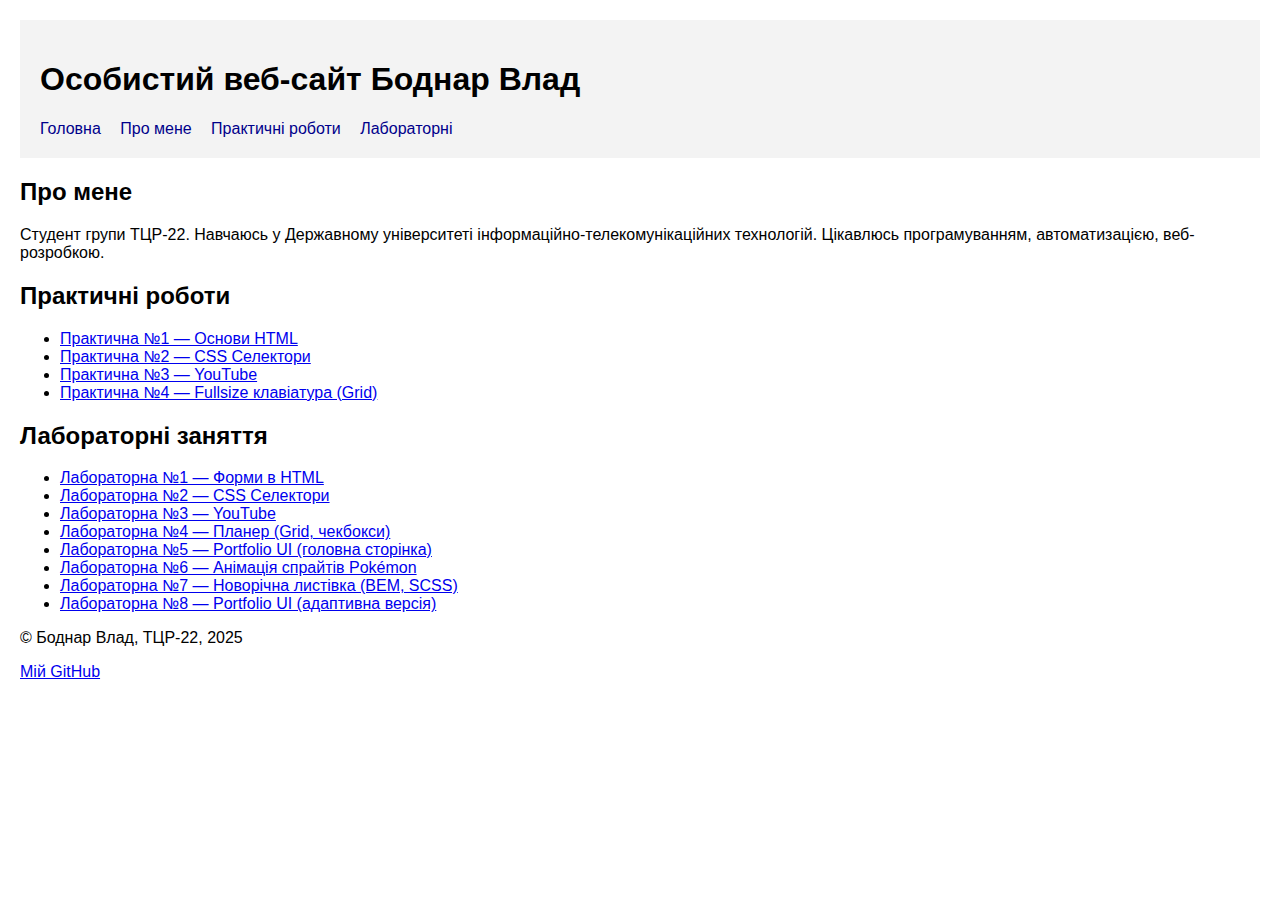
<file: web-main/index.html>
<!DOCTYPE html>
<html lang="uk">
<head>
    <meta charset="UTF-8">
    <title>Особистий веб-сайт Боднар Влад</title>
    <link rel="stylesheet" href="css/style.css">
</head>
<body>

<header>
    <h1>Особистий веб-сайт Боднар Влад</h1>

    <nav>
        <a href="index.html">Головна</a>
        <a href="about/index.html">Про мене</a>
        <a href="practicals/index.html">Практичні роботи</a>
        <a href="labs/index.html">Лабораторні</a>
    </nav>
</header>

<main>

<section id="about">
    <h2>Про мене</h2>   
    <p>Студент групи ТЦР-22. Навчаюсь у Державному університеті
       інформаційно-телекомунікаційних технологій. Цікавлюсь програмуванням, автоматизацією,
       веб-розробкою.</p>
</section>

<section id="practicals">
    <h2>Практичні роботи</h2>
    <ul>
        <li><a href="practicals/practical1.html">Практична №1 — Основи HTML</a></li>
        <li><a href="practicals/practical2.html">Практична №2 — CSS Селектори</a></li>
        <li><a href="lab3/index.html">Практична №3 — YouTube</a></li>
        <li><a href="practicals/practical4.html">Практична №4 — Fullsize клавіатура (Grid)</a></li>
    </ul>
</section>

<section id="labs">
    <h2>Лабораторні заняття</h2>
    <ul>
        <li><a href="labs/lab1/lab1.html">Лабораторна №1 — Форми в HTML</a></li>
        <li><a href="labs/lab2/lab2.html">Лабораторна №2 — CSS Селектори</a></li>
        <li><a href="labs/lab3/youtube.html">Лабораторна №3 — YouTube</a></li>
        <li><a href="labs/lab4/lab4.html">Лабораторна №4 — Планер (Grid, чекбокси)</a></li>
        <li><a href="labs/lab5/lab5.html">Лабораторна №5 — Portfolio UI (головна сторінка)</a></li>
        <li><a href="labs/lab6/lab6.html">Лабораторна №6 — Анімація спрайтів Pokémon</a></li>
        <li><a href="labs/lab7/index.html">Лабораторна №7 — Новорічна листівка (BEM, SCSS)</a></li>
        <li><a href="labs/lab8/lab8.html">Лабораторна №8 — Portfolio UI (адаптивна версія)</a></li>
    </ul>
</section>

</main>

<footer>
    <p>© Боднар Влад, ТЦР-22, 2025</p>
    <p><a href="https://github.com/BodnarVlad">Мій GitHub</a></p>
</footer>

</body>
</html>
</file>
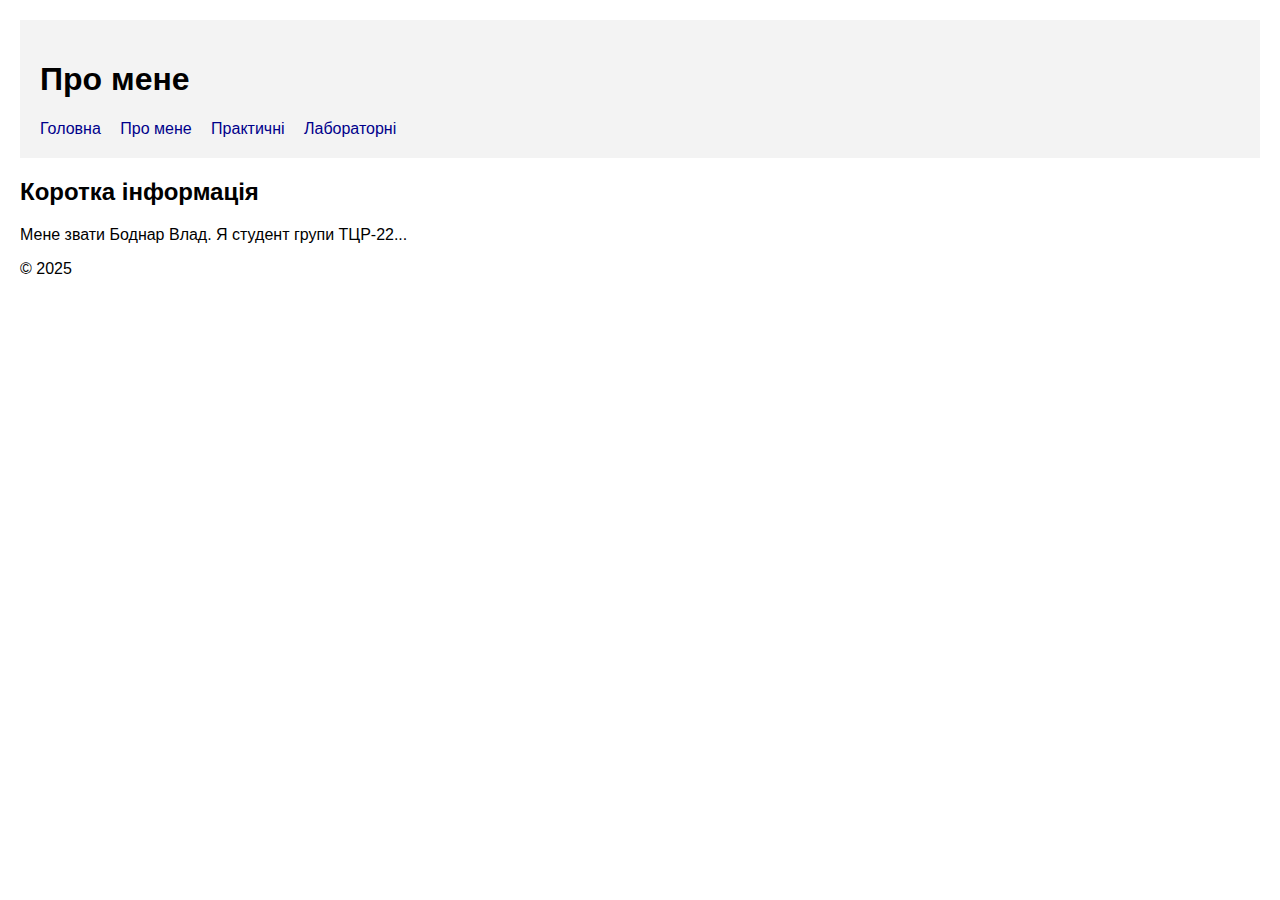
<file: web-main/about/index.html>
<!DOCTYPE html>
<html lang="uk">
<head>
    <meta charset="UTF-8">
    <title>Про мене</title>
    <link rel="stylesheet" href="../css/style.css">
</head>
<body>

<header>
    <h1>Про мене</h1>
    <nav>
        <a href="../index.html">Головна</a>
        <a href="index.html">Про мене</a>
        <a href="../practicals/index.html">Практичні</a>
        <a href="../labs/index.html">Лабораторні</a>
    </nav>
</header>

<main>
    <h2>Коротка інформація</h2>
    <p>Мене звати Боднар Влад. Я студент групи ТЦР-22...</p>
</main>

<footer>
    <p>© 2025</p>
</footer>

</body>
</html>
</file>
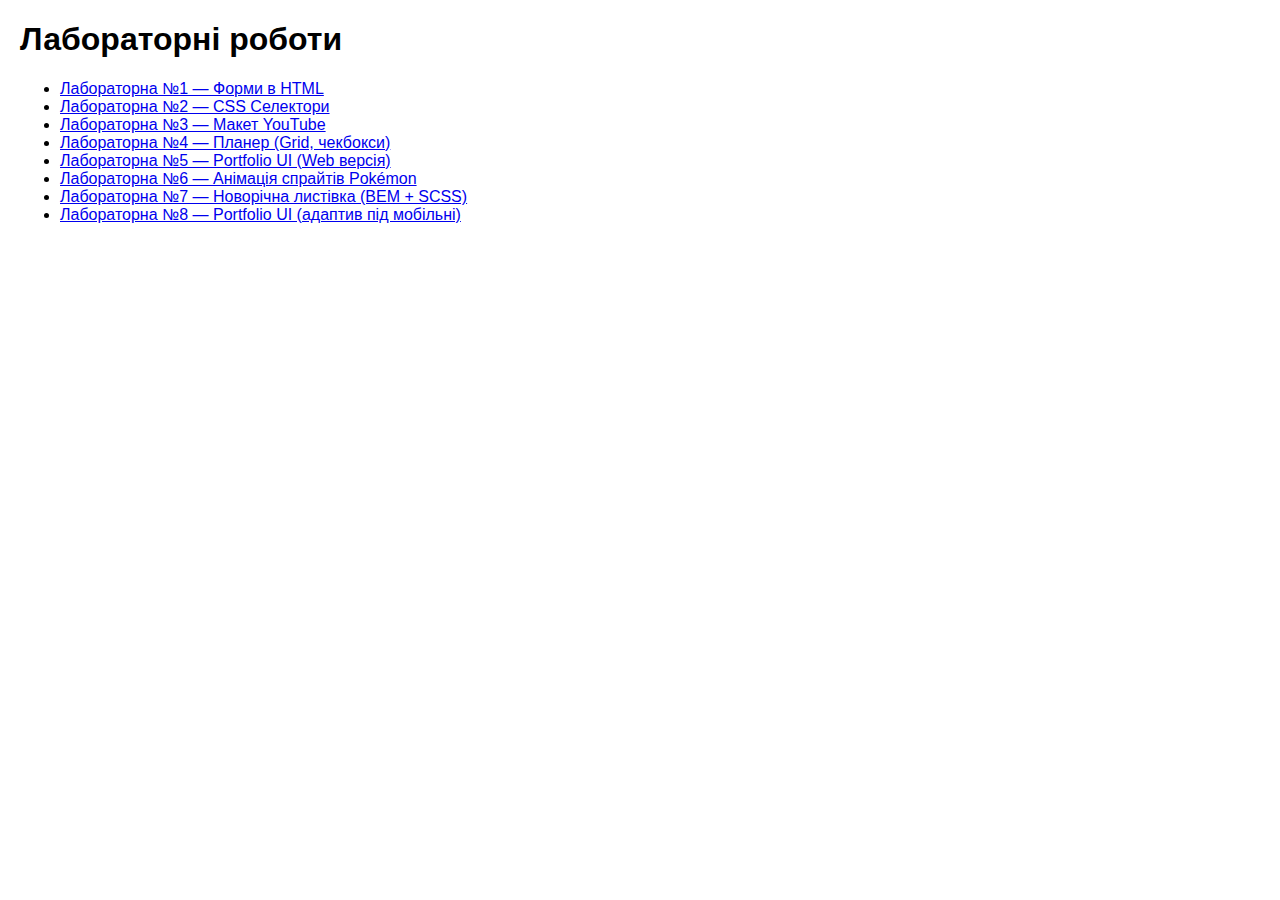
<file: web-main/labs/index.html>
<!DOCTYPE html>
<html lang="uk">
<head>
    <meta charset="UTF-8">
    <title>Лабораторні роботи</title>
    <link rel="stylesheet" href="../css/style.css">
</head>
<body>

<h1>Лабораторні роботи</h1>

<ul>
    <li><a href="lab1/lab1.html">Лабораторна №1 — Форми в HTML</a></li>
    <li><a href="lab2/lab2.html">Лабораторна №2 — CSS Селектори</a></li>
    <li><a href="lab3/youtube.html">Лабораторна №3 — Макет YouTube</a></li>
    <li><a href="lab4/lab4.html">Лабораторна №4 — Планер (Grid, чекбокси)</a></li>
    <li><a href="lab5/lab5.html">Лабораторна №5 — Portfolio UI (Web версія)</a></li>
    <li><a href="lab6/lab6.html">Лабораторна №6 — Анімація спрайтів Pokémon</a></li>
    <li><a href="lab7/index.html">Лабораторна №7 — Новорічна листівка (BEM + SCSS)</a></li>
    <li><a href="lab8/lab8.html">Лабораторна №8 — Portfolio UI (адаптив під мобільні)</a></li>
</ul>

</body>
</html>
</file>
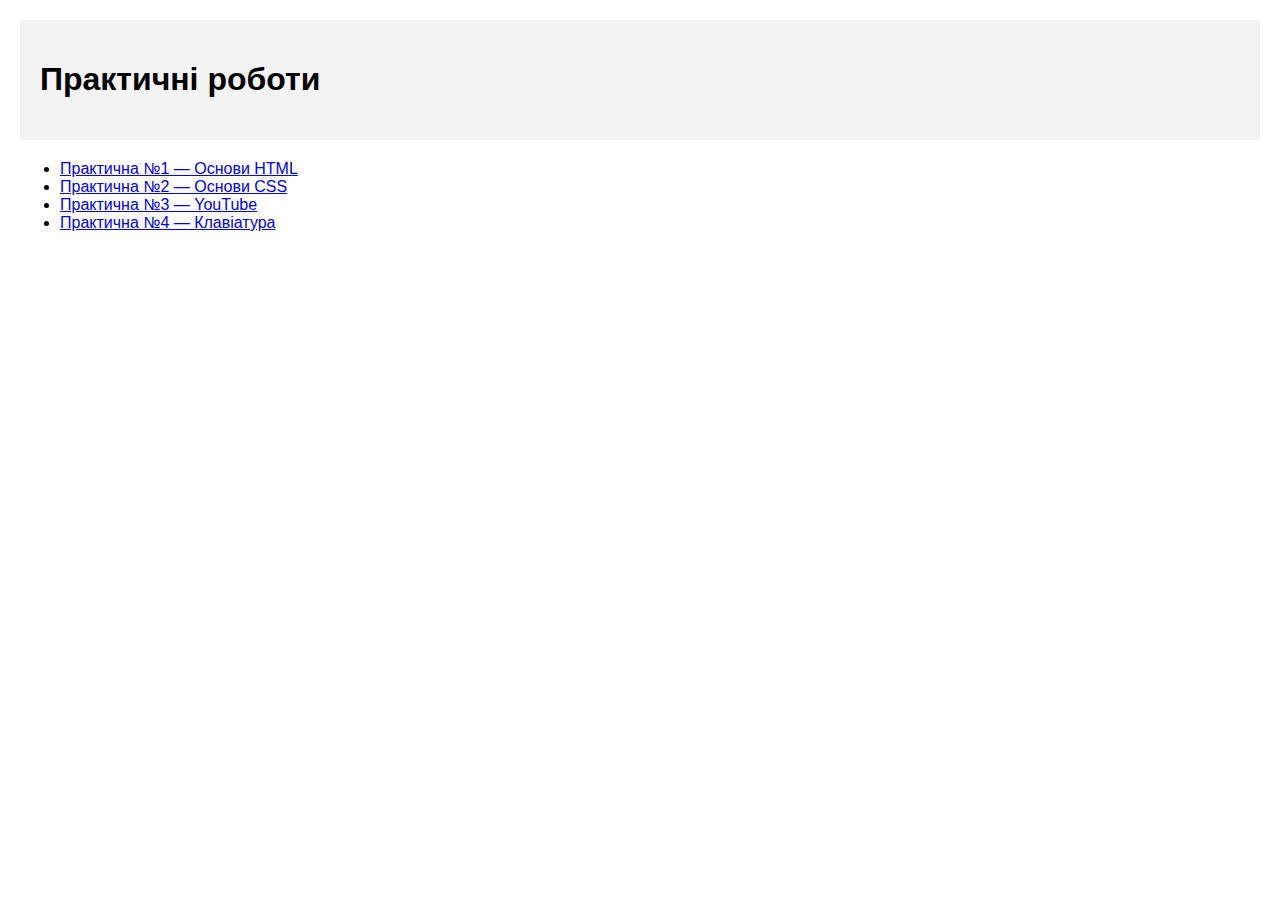
<file: web-main/practicals/index.html>
<!DOCTYPE html>
<html lang="uk">
<head>
    <meta charset="UTF-8">
    <title>Практичні роботи</title>
    <link rel="stylesheet" href="../css/style.css">
</head>
<body>

<header>
    <h1>Практичні роботи</h1>
</header>

<main>
    <ul>
        <li><a href="practical1.html">Практична №1 — Основи HTML</a></li>
        <li><a href="practical2.html">Практична №2 — Основи CSS</a></li>
        <li><a href="lab3/index.html">Практична №3 — YouTube</a></li>
        <li><a href="practical1.html">Практична №4 — Клавіатура</a></li>
    </ul>
</main>

</body>
</html>
</file>
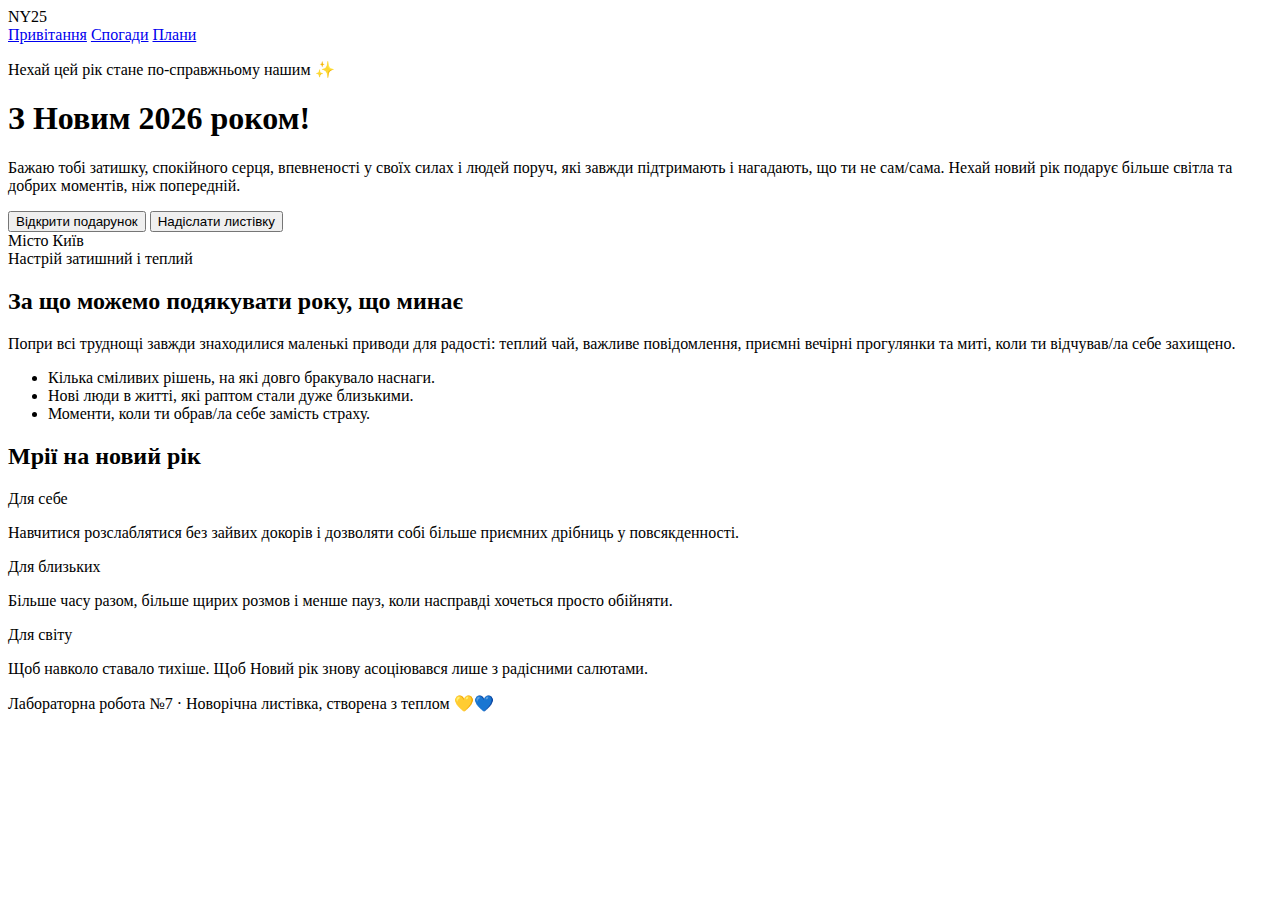
<file: web-main/labs/lab7/index.html>
<!doctype html>
<body class="page page_theme-dark">
<div class="page__snow"></div>

<header class="page__header header">
<div class="header__logo">NY<span class="header__logo-accent">25</span></div>
<nav class="header__nav nav">
<a href="#wishes" class="nav__link nav__link--active">Привітання</a>
<a href="#memories" class="nav__link">Спогади</a>
<a href="#plans" class="nav__link">Плани</a>
</nav>
</header>

<main class="page__content content">
<section class="content__card card" id="wishes">
<div class="card__lights"></div>

<div class="card__inner">
<p class="card__eyebrow">Нехай цей рік стане по-справжньому нашим ✨</p>
<h1 class="card__title">З Новим <span class="card__title-highlight">2026</span> роком!</h1>
<p class="card__text">Бажаю тобі затишку, спокійного серця, впевненості у своїх силах і людей поруч, які завжди підтримають і нагадають, що ти не сам/сама. Нехай новий рік подарує більше світла та добрих моментів, ніж попередній.</p>

<div class="card__actions">
<button class="button button_type-primary">Відкрити подарунок</button>
<button class="button button_type-ghost">Надіслати листівку</button>
</div>

<div class="card__meta meta">
<div class="meta__item">
<span class="meta__label">Місто</span>
<span class="meta__value">Київ</span>
</div>
<div class="meta__item">
<span class="meta__label">Настрій</span>
<span class="meta__value meta__value--accent">затишний і теплий</span>
</div>
</div>
</div>

<div class="card__tree tree">
<div class="tree__body">
<div class="tree__layer tree__layer--top"></div>
<div class="tree__layer tree__layer--middle"></div>
<div class="tree__layer tree__layer--bottom"></div>
</div>
<div class="tree__trunk"></div>
<div class="tree__star"></div>
<div class="tree__bauble tree__bauble--left"></div>
<div class="tree__bauble tree__bauble--right"></div>
</div>
</section>

<section class="content__row extra" id="memories">
<div class="extra__block extra__block_type-text">
<h2 class="extra__title">За що можемо подякувати року, що минає</h2>
<p class="extra__text">Попри всі труднощі завжди знаходилися маленькі приводи для радості: теплий чай, важливе повідомлення, приємні вечірні прогулянки та миті, коли ти відчував/ла себе захищено.</p>
</div>
<div class="extra__block extra__block_type-list">
<ul class="extra__list">
<li class="extra__item">Кілька сміливих рішень, на які довго бракувало наснаги.</li>
<li class="extra__item">Нові люди в житті, які раптом стали дуже близькими.</li>
<li class="extra__item">Моменти, коли ти обрав/ла себе замість страху.</li>
</ul>
</div>
</section>

<section class="content__row plans" id="plans">
<h2 class="plans__title">Мрії на новий рік</h2>
<div class="plans__grid">
<div class="plans__item plans__item_type-soft">
<span class="plans__label">Для себе</span>
<p class="plans__text">Навчитися розслаблятися без зайвих докорів і дозволяти собі більше приємних дрібниць у повсякденності.</p>
</div>
<div class="plans__item plans__item_type-soft">
<span class="plans__label">Для близьких</span>
<p class="plans__text">Більше часу разом, більше щирих розмов і менше пауз, коли насправді хочеться просто обійняти.</p>
</div>
<div class="plans__item plans__item_type-soft">
<span class="plans__label">Для світу</span>
<p class="plans__text">Щоб навколо ставало тихіше. Щоб Новий рік знову асоціювався лише з радісними салютами.</p>
</div>
</div>
</section>
</main>

<footer class="page__footer footer">
<p class="footer__text">Лабораторна робота №7 · Новорічна листівка, створена з теплом 💛💙</p>
</footer>
</body>
</html>
</file>
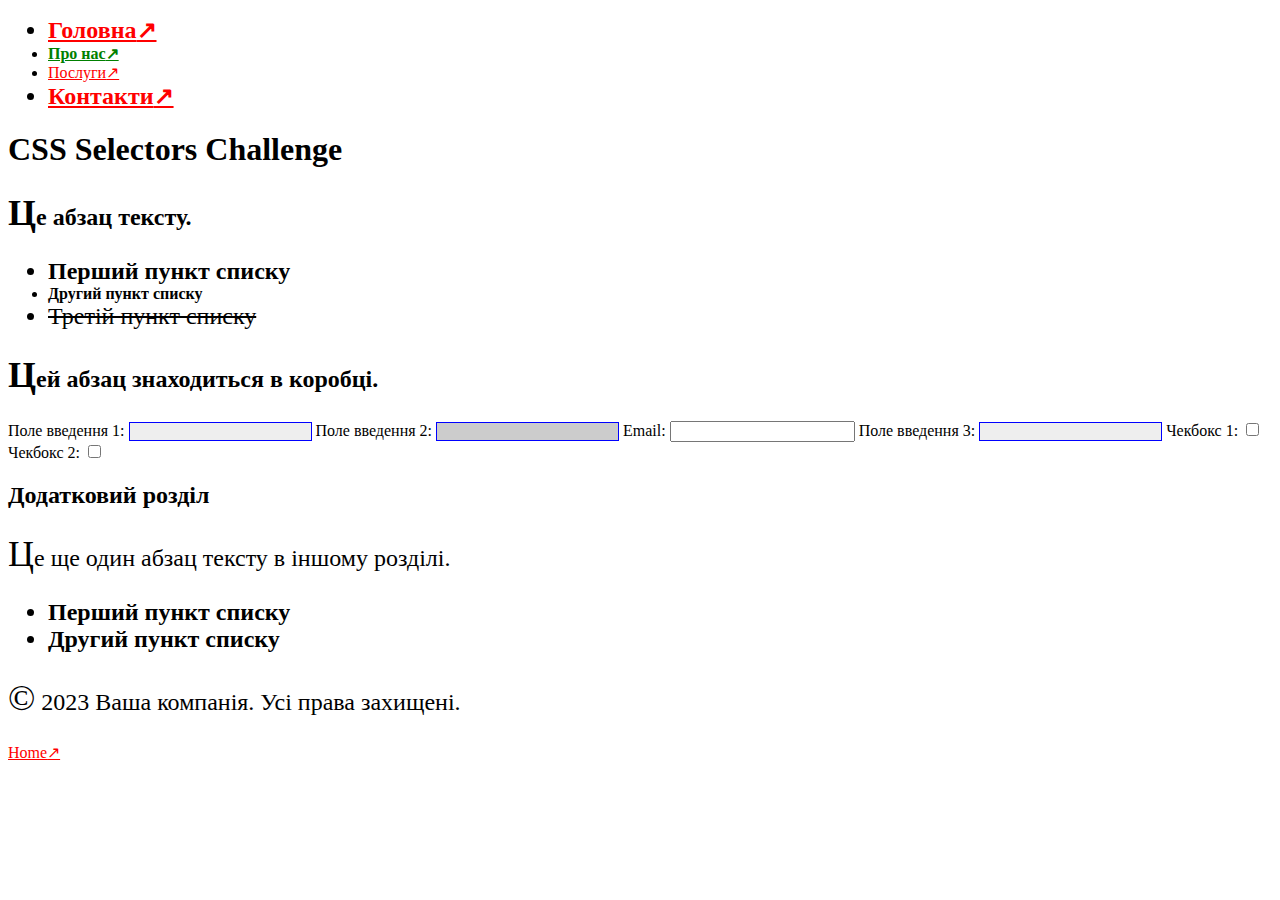
<file: 123/lab2.html>
<!DOCTYPE html>
<html lang="en">
<head>
    <meta charset="UTF-8">
    <meta name="viewport" content="width=device-width, initial-scale=1.0">
    <link rel="stylesheet" href="lab2.css">
    <title>CSS Selectors Challenge</title>
</head>
<body>
    <header>
        <nav>
            <ul>
                <li><a href="#">Головна</a></li>
                <li><a href="https://example.com">Про нас</a></li>
                <li><a href="#">Послуги</a></li>
                <li><a href="http://notrealsite.ua">Контакти</a></li>
            </ul>
        </nav>
    </header>
    <div class="container">
        <h1>CSS Selectors Challenge</h1>
        <p>Це абзац тексту.</p>
        <ul>
            <li>Перший пункт списку</li>
            <li class="special">Другий пункт списку</li>
            <li>Третій пункт списку</li>
        </ul>
        <div class="box">
            <p>Цей абзац знаходиться в коробці.</p>
        </div>
        <form>
            <label for="input1">Поле введення 1:</label>
            <input type="text" id="input1">
            <label for="input2">Поле введення 2:</label>
            <input type="text" id="input2" disabled>
            <label for="email1">Email:</label>
            <input type="email" id="email1">
            <label for="input3">Поле введення 3:</label>
            <input type="text" id="input3">
            <label for="check1">Чекбокс 1:</label>
            <input type="checkbox" id="check1">
            <label for="check2">Чекбокс 2:</label>
            <input type="checkbox" id="check2">
        </form>
    </div>
    <section>
        <h2>Додатковий розділ</h2>
        <p>Це ще один абзац тексту в іншому розділі.</p>
        <ul>
            <li>Перший пункт списку</li>
            <li>Другий пункт списку</li>
        </ul>
    </section>
    <footer>
        <p>&copy; 2023 Ваша компанія. Усі права захищені.</p>
        <a href="#">Home</a>
    </footer>
</body>
</html>
</file>
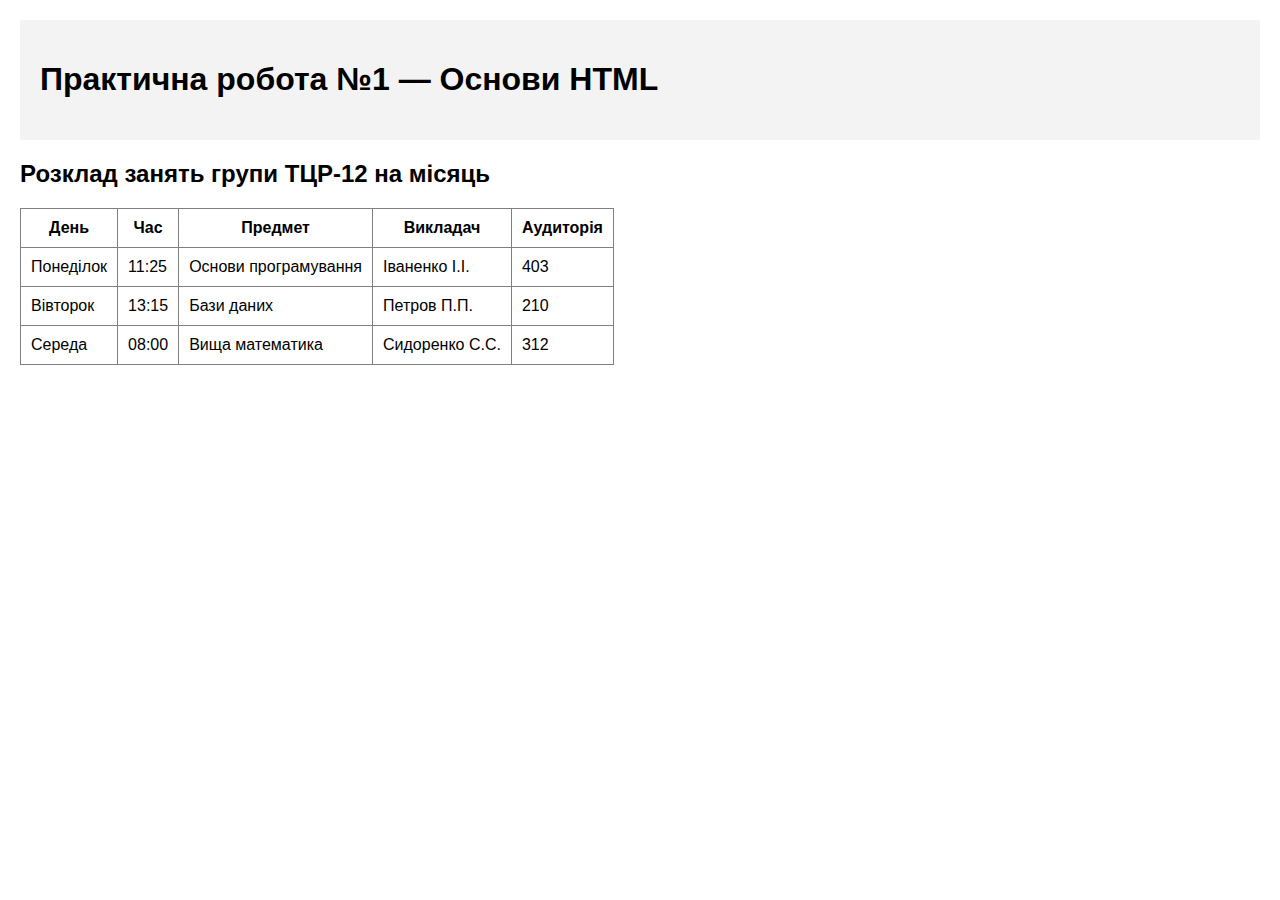
<file: web-main/practicals/practical1.html>
<!DOCTYPE html>
<html lang="uk">
<head>
    <meta charset="UTF-8">
    <title>Практична робота №1</title>
    <link rel="stylesheet" href="../css/style.css">
</head>
<body>

<header>
    <h1>Практична робота №1 — Основи HTML</h1>
</header>

<main>

<h2>Розклад занять групи ТЦР-12 на місяць</h2>

<table border="1" cellpadding="10">
    <tr>
        <th>День</th>
        <th>Час</th>
        <th>Предмет</th>
        <th>Викладач</th>
        <th>Аудиторія</th>
    </tr>

    <tr>
        <td>Понеділок</td>
        <td>11:25</td>
        <td>Основи програмування</td>
        <td>Іваненко І.І.</td>
        <td>403</td>
    </tr>

    <tr>
        <td>Вівторок</td>
        <td>13:15</td>
        <td>Бази даних</td>
        <td>Петров П.П.</td>
        <td>210</td>
    </tr>

    <tr>
        <td>Середа</td>
        <td>08:00</td>
        <td>Вища математика</td>
        <td>Сидоренко С.С.</td>
        <td>312</td>
    </tr>

</table>

</main>

</body>
</html>
</file>
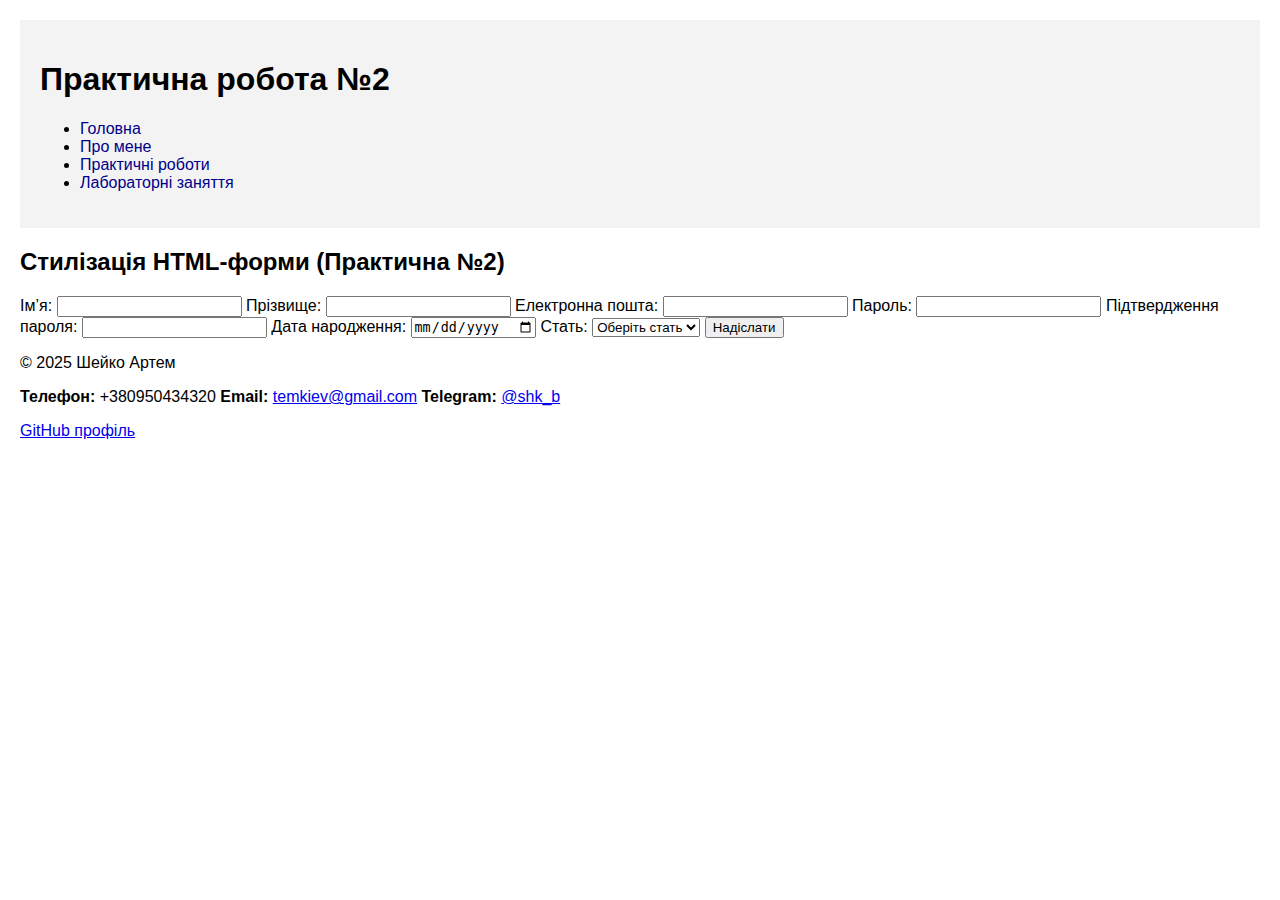
<file: web-main/practicals/practical2.html>
<!DOCTYPE html>
<html lang="uk">
<head>
    <meta charset="UTF-8">
    <meta name="viewport" content="width=device-width, initial-scale=1.0">
    <title>Практична робота №2 – Основи CSS</title>
    <link rel="stylesheet" href="../css/style.css">
</head>
<body>

<header>
    <div class="header-content">
        <h1 class="site-title">Практична робота №2</h1>

        <nav>
            <ul>
                <li><a href="../index.html">Головна</a></li>
                <li><a href="../about/index.html">Про мене</a></li>
                <li><a href="index.html">Практичні роботи</a></li>
                <li><a href="../labs/index.html">Лабораторні заняття</a></li>
            </ul>
        </nav>
    </div>
</header>


<main>
    <div class="page-container">

        <h2>Стилізація HTML-форми (Практична №2)</h2>

        <form action="#" class="styled-form">

            <label for="name">Ім’я:</label>
            <input type="text" id="name" name="first_name" required>

            <label for="surname">Прізвище:</label>
            <input type="text" id="surname" name="last_name" required>

            <label for="email">Електронна пошта:</label>
            <input type="email" id="email" name="email" required>

            <label for="password">Пароль:</label>
            <input type="password" id="password" name="password" required>

            <label for="confirm_password">Підтвердження пароля:</label>
            <input type="password" id="confirm_password" name="confirm_password" required>

            <label for="birthdate">Дата народження:</label>
            <input type="date" id="birthdate" name="birthdate">

            <label for="gender">Стать:</label>
            <select id="gender" name="gender">
                <option value="">Оберіть стать</option>
                <option value="male">Чоловіча</option>
                <option value="female">Жіноча</option>
                <option value="other">Інше</option>
            </select>

            <input type="submit" value="Надіслати">
        </form>

    </div>
</main>


<footer>
    <div class="footer-container">
        <p>© 2025 Шейко Артем</p>

        <div class="footer-contacts">
            <span><strong>Телефон:</strong> +380950434320</span>
            <span><strong>Email:</strong>
                <a href="mailto:temkiev@gmail.com">temkiev@gmail.com</a>
            </span>
            <span><strong>Telegram:</strong>
                <a href="https://t.me/shk_b" target="_blank">@shk_b</a>
            </span>
        </div>

        <p>
            <a target="_blank" href="https://github.com/shkbb">GitHub профіль</a>
        </p>
    </div>
</footer>

</body>
</html>
</file>
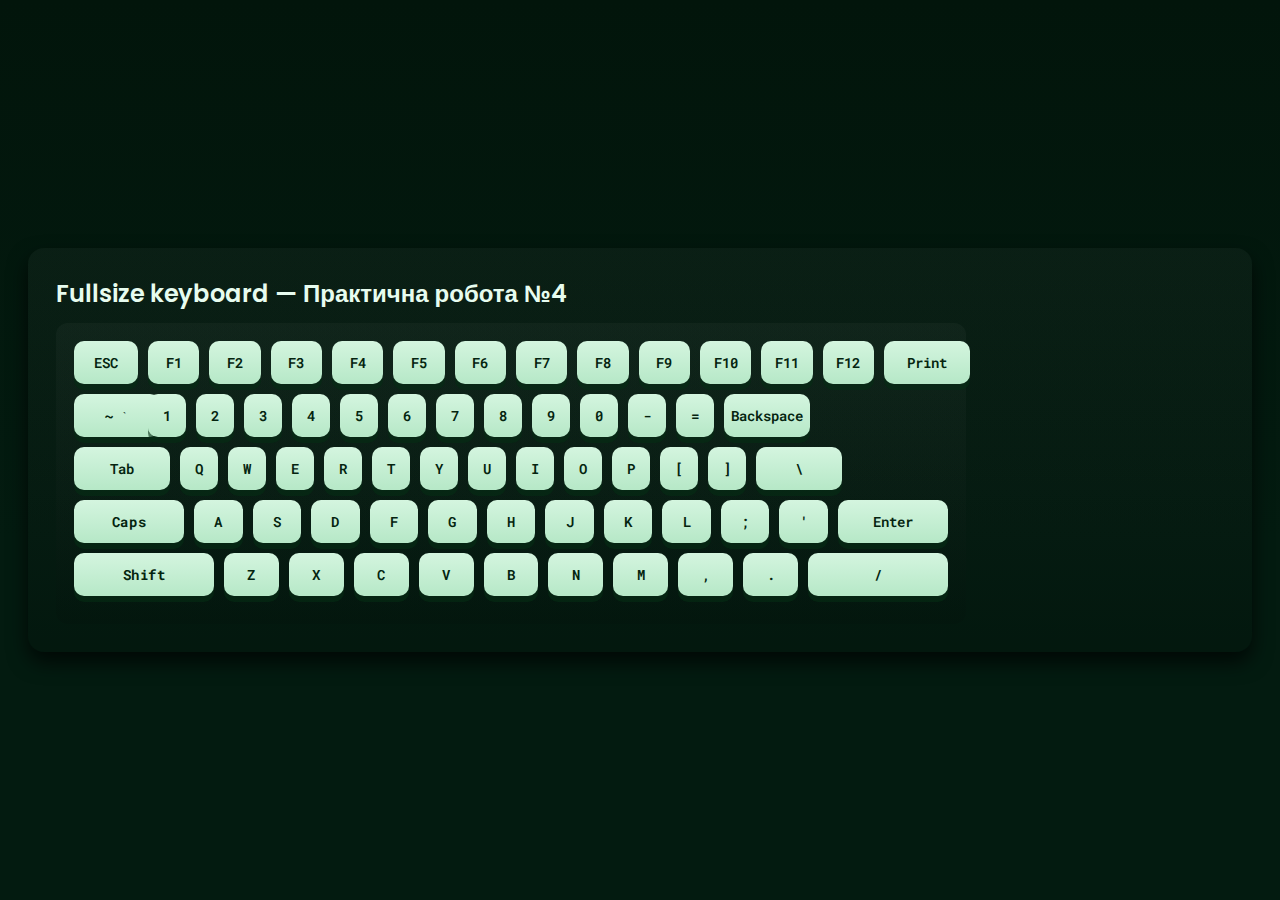
<file: web-main/practicals/practical4.html>
<!doctype html>
<html lang="uk">
<head>
  <meta charset="utf-8" />
  <meta name="viewport" content="width=device-width,initial-scale=1" />
  <title>Fullsize Keyboard — Практична робота №4 </title>
  
  <link href="https://fonts.googleapis.com/css2?family=Poppins:wght@300;500;700&family=Roboto+Mono:wght@400;700&display=swap" rel="stylesheet">
  <style>
    :root{
      --bg:#07180f;
      --panel:#0a1f14;
      --key:#d4f5df;
      --key-dark:#b6e8c7;
      --accent:#22c55e;
      --shadow1: 0 6px 0 rgba(5,45,20,0.6);
      --shadow2: 0 10px 20px rgba(0,0,0,0.7);
      --key-radius:10px;
      --gap:10px;
      --key-font: 'Roboto Mono', monospace;
      --label-font: 'Poppins', sans-serif;
    }

    *{box-sizing:border-box}
    html,body{height:100%}
    body{
      margin:0;
      font-family:var(--label-font);
      background: linear-gradient(180deg, #02150b 0%, #031b10 60%);
      color:#e7fcef;
      display:flex;
      align-items:center;
      justify-content:center;
      padding:28px;
    }

    .keyboard-wrap{
      width:100%;
      max-width:1300px;
      background:linear-gradient(180deg, rgba(255,255,255,0.03), rgba(0,0,0,0.12));
      border-radius:16px;
      padding:28px;
      box-shadow: var(--shadow2);
    }

    .keyboard{
      display:grid;
      grid-template-columns: 1fr 280px;
      gap:var(--gap);
    }

    .main-keys{
      background:linear-gradient(180deg, rgba(255,255,255,0.03), rgba(0,0,0,0.08));
      padding:18px;
      border-radius:12px;
      display:grid;
      grid-template-rows: repeat(6, auto);
      gap:var(--gap);
    }

    .row{display:grid; gap:var(--gap); grid-auto-flow:column; align-items:center}

    .key{
      background: linear-gradient(180deg, var(--key), var(--key-dark));
      border-radius:var(--key-radius);
      padding:12px 10px;
      min-width:38px;
      text-align:center;
      font-family:var(--key-font);
      font-weight:600;
      color:#04240f;
      box-shadow: var(--shadow1);
      user-select:none;
      cursor:pointer;
      transition: transform 0.06s linear, box-shadow 0.06s linear, background 0.12s ease;
      display:flex;align-items:center;justify-content:center;gap:8px;
      font-size:14px;
    }

    .key.wide{min-width:86px; padding:12px 18px}
    .key.extra-wide{min-width:160px}
    .key.space{min-width:380px}
    .key.num{min-width:46px}

    .key.ctrl, .key.shift, .key.alt, .key.tab, .key.caps{
      font-weight:700;
      letter-spacing:0.6px;
    }

    .key.fn{background:transparent; color:var(--accent); box-shadow:none; border:1px solid rgba(255,255,255,0.06)}

    .key:active,
    .key.pressed{
      transform: translateY(6px);
      box-shadow: none;
      background: linear-gradient(180deg, #c1f2d0, #9adeb1);
    }

    .key.toggled{
      background: linear-gradient(180deg, var(--accent), #15803d);
      color:white;
      box-shadow: 0 6px 0 rgba(0,60,20,0.7);
    }

    .key.disabled{
      opacity:0.45; cursor:not-allowed; filter:grayscale(0.2);
    }

    .sub{
      font-size:11px; color:rgba(4,36,15,0.8); font-weight:500; letter-spacing:0.6px
    }

    .row.row1{grid-template-columns: 64px repeat(12, 1fr) 64px}
    .row.row2{grid-template-columns: 64px repeat(14, 1fr) 96px}
    .row.row3{grid-template-columns: 96px repeat(13, 1fr) 96px}
    .row.row4{grid-template-columns: 110px repeat(11, 1fr) 110px}
    .row.row5{grid-template-columns: 140px repeat(9, 1fr) 140px}
    .row.row6{grid-template-columns: 90px 90px 90px 1fr 90px 90px}

    .numpad{
      background:linear-gradient(180deg, rgba(255,255,255,0.03), rgba(0,0,0,0.08));
      padding:18px; border-radius:12px; display:grid; gap:var(--gap);
      grid-template-columns: repeat(3, 1fr);
      align-items:center;
    }

    .numpad .key{min-height:48px}

    .arrow-cluster{display:grid; grid-template-columns: repeat(3, 1fr); gap:var(--gap); align-items:center}

    @media (max-width:1100px){
      .keyboard{grid-template-columns:1fr}
      .key.space{min-width:100%}
    }
  </style>
</head>
<body>
  <div class="keyboard-wrap">
    <h2 style="margin:0 0 12px 0; font-family:var(--label-font); font-weight:600">Fullsize keyboard — Практична робота №4 </h2>
    <div class="keyboard">
      <div class="main-keys">
        <div class="row row1">
          <div class="key esc">ESC</div>
          <div class="key">F1</div><div class="key">F2</div><div class="key">F3</div><div class="key">F4</div>
          <div class="key">F5</div><div class="key">F6</div><div class="key">F7</div><div class="key">F8</div>
          <div class="key">F9</div><div class="key">F10</div><div class="key">F11</div><div class="key">F12</div>
          <div class="key wide">Print</div>
        </div>

        <div class="row row2">
          <div class="key wide">~<div class="sub">`</div></div>
          <div class="key">1</div><div class="key">2</div><div class="key">3</div><div class="key">4</div>
          <div class="key">5</div><div class="key">6</div><div class="key">7</div><div class="key">8</div>
          <div class="key">9</div><div class="key">0</div><div class="key">-</div><div class="key">=</div>
          <div class="key wide">Backspace</div>
        </div>

        <div class="row row3">
          <div class="key wide">Tab</div>
          <div class="key">Q</div><div class="key">W</div><div class="key">E</div><div class="key">R</div>
          <div class="key">T</div><div class="key">Y</div><div class="key">U</div><div class="key">I</div>
          <div class="key">O</div><div class="key">P</div><div class="key">[</div><div class="key">]</div>
          <div class="key wide">\</div>
        </div>

        <div class="row row4">
          <div class="key caps">Caps</div>
          <div class="key">A</div><div class="key">S</div><div class="key">D</div><div class="key">F</div>
          <div class="key">G</div><div class="key">H</div><div class="key">J</div><div class="key">K</div>
          <div class="key">L</div><div class="key">;</div><div class="key">'</div>
          <div class="key wide">Enter</div>
        </div>

        <div class="row row5">
          <div class="key shift">Shift</div>
          <div class="key">Z</div><div class="key">X</div><div class="key">C</div><div class="key">V</div>
          <div class="key">B</div><div class="key">N</div><div class="key">M</div><div class="key">,</div>
          <div class="key">.</div><div class="key">/
</file>
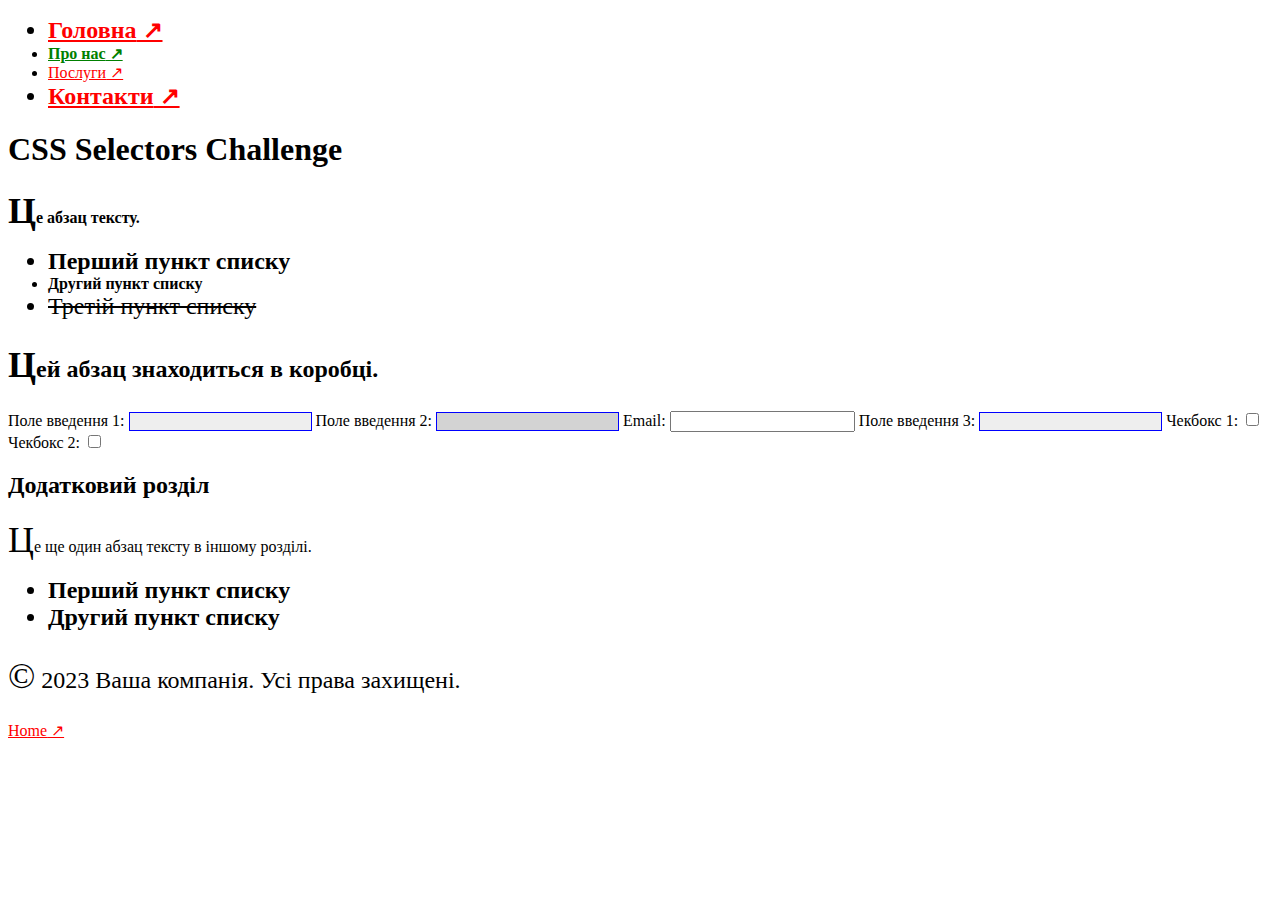
<file: web-main/labs/lab2/lab2.html>
<!DOCTYPE html>
<html lang="en">
<head>
    <meta charset="UTF-8">
    <meta name="viewport" content="width=device-width, initial-scale=1.0">
    <link rel="stylesheet" href="lab2.css">
    <title>CSS Selectors Challenge</title>
</head>
<body>
    <header>
        <nav>
            <ul>
                <li><a href="#">Головна</a></li>
                <li><a href="https://example.com">Про нас</a></li>
                <li><a href="#">Послуги</a></li>
                <li><a href="http://notrealsite.ua">Контакти</a></li>
            </ul>
        </nav>
    </header>
    <div class="container">
        <h1>CSS Selectors Challenge</h1>
        <p>Це абзац тексту.</p>
        <ul>
            <li>Перший пункт списку</li>
            <li class="special">Другий пункт списку</li>
            <li>Третій пункт списку</li>
        </ul>
        <div class="box">
            <p>Цей абзац знаходиться в коробці.</p>
        </div>
        <form>
            <label for="input1">Поле введення 1:</label>
            <input type="text" id="input1">
            <label for="input2">Поле введення 2:</label>
            <input type="text" id="input2" disabled>
            <label for="email1">Email:</label>
            <input type="email" id="email1">
            <label for="input3">Поле введення 3:</label>
            <input type="text" id="input3">
            <label for="check1">Чекбокс 1:</label>
            <input type="checkbox" id="check1">
            <label for="check2">Чекбокс 2:</label>
            <input type="checkbox" id="check2">
        </form>
    </div>
    <section>
        <h2>Додатковий розділ</h2>
        <p>Це ще один абзац тексту в іншому розділі.</p>
        <ul>
            <li>Перший пункт списку</li>
            <li>Другий пункт списку</li>
        </ul>
    </section>
    <footer>
        <p>&copy; 2023 Ваша компанія. Усі права захищені.</p>
        <a href="#">Home</a>
    </footer>
</body>
</html>
</file>
<file: web-main/css/style.css>
body {
    font-family: Arial, sans-serif;
    margin: 20px;
}

header {
    background: #f3f3f3;
    padding: 20px;
    margin-bottom: 20px;
}

nav a {
    margin-right: 15px;
    text-decoration: none;
    color: darkblue;
}

table {
    border-collapse: collapse;
}
</file>
<file: 123/lab2.css>
/*1*/
li:first-child {
    font-weight: bold;
}

/*2*/
a:last-child {
    color: red;
}

/*3*/
input:disabled {
    background-color: #ccc;
}

/*4*/
div > p {
    font-weight: bold;
}

/*5*/
a[href^="https"] {
    color: green;
}

/*6*/
input[type="text"] {
    border: 1px solid blue;
}

/*7*/
li:first-child,
li:last-child {
    font-size: 24px;
}

/*8*/
div p {
    font-size: 16px;
}

/*9*/
input:checked {
    background-color: lightblue;
}

/*10*/
li > a {
    text-decoration: underline;
}

/*11*/
li:nth-child(even) {
    font-weight: bold;
}

/*12*/
input[type="text"]:not(:disabled) {
    background-color: #eee;
}
input[type="text"]:not(:disabled) {
    background-color: #eee;
}

/*13*/
p:first-of-type {
    font-size: 24px;
}

/*14*/
.special + li {
    text-decoration: line-through;
}

/*15*/
p::first-letter {
    font-size: 36px;
}

/*16*/
a::after {
    content: "↗";
}
</file>
<file: web-main/labs/lab2/lab2.css>
li:first-child {
    font-weight: bold;
}

a:last-child {
    color: red;
}

input:disabled {
    background-color: #d3d3d3;
}

div > p {
    font-weight: 600;
}

a[href^="https"] {
    color: green;
}

input[type="text"] {
    border: 1px solid blue;
}

li:first-child,
li:last-child {
    font-size: 24px;
}

div p {
    font-size: 16px;
}

input:checked {
    background-color: #ccecff;
}

li > a {
    text-decoration: underline;
}

li:nth-child(even) {
    font-weight: bold;
}

input[type="text"]:not(:disabled) {
    background-color: #eee;
}

p:first-child {
    font-size: 24px;
}

.special + li {
    text-decoration: line-through;
}

p::first-letter {
    font-size: 36px;
}

a::after {
    content: " ↗";
}
</file>
